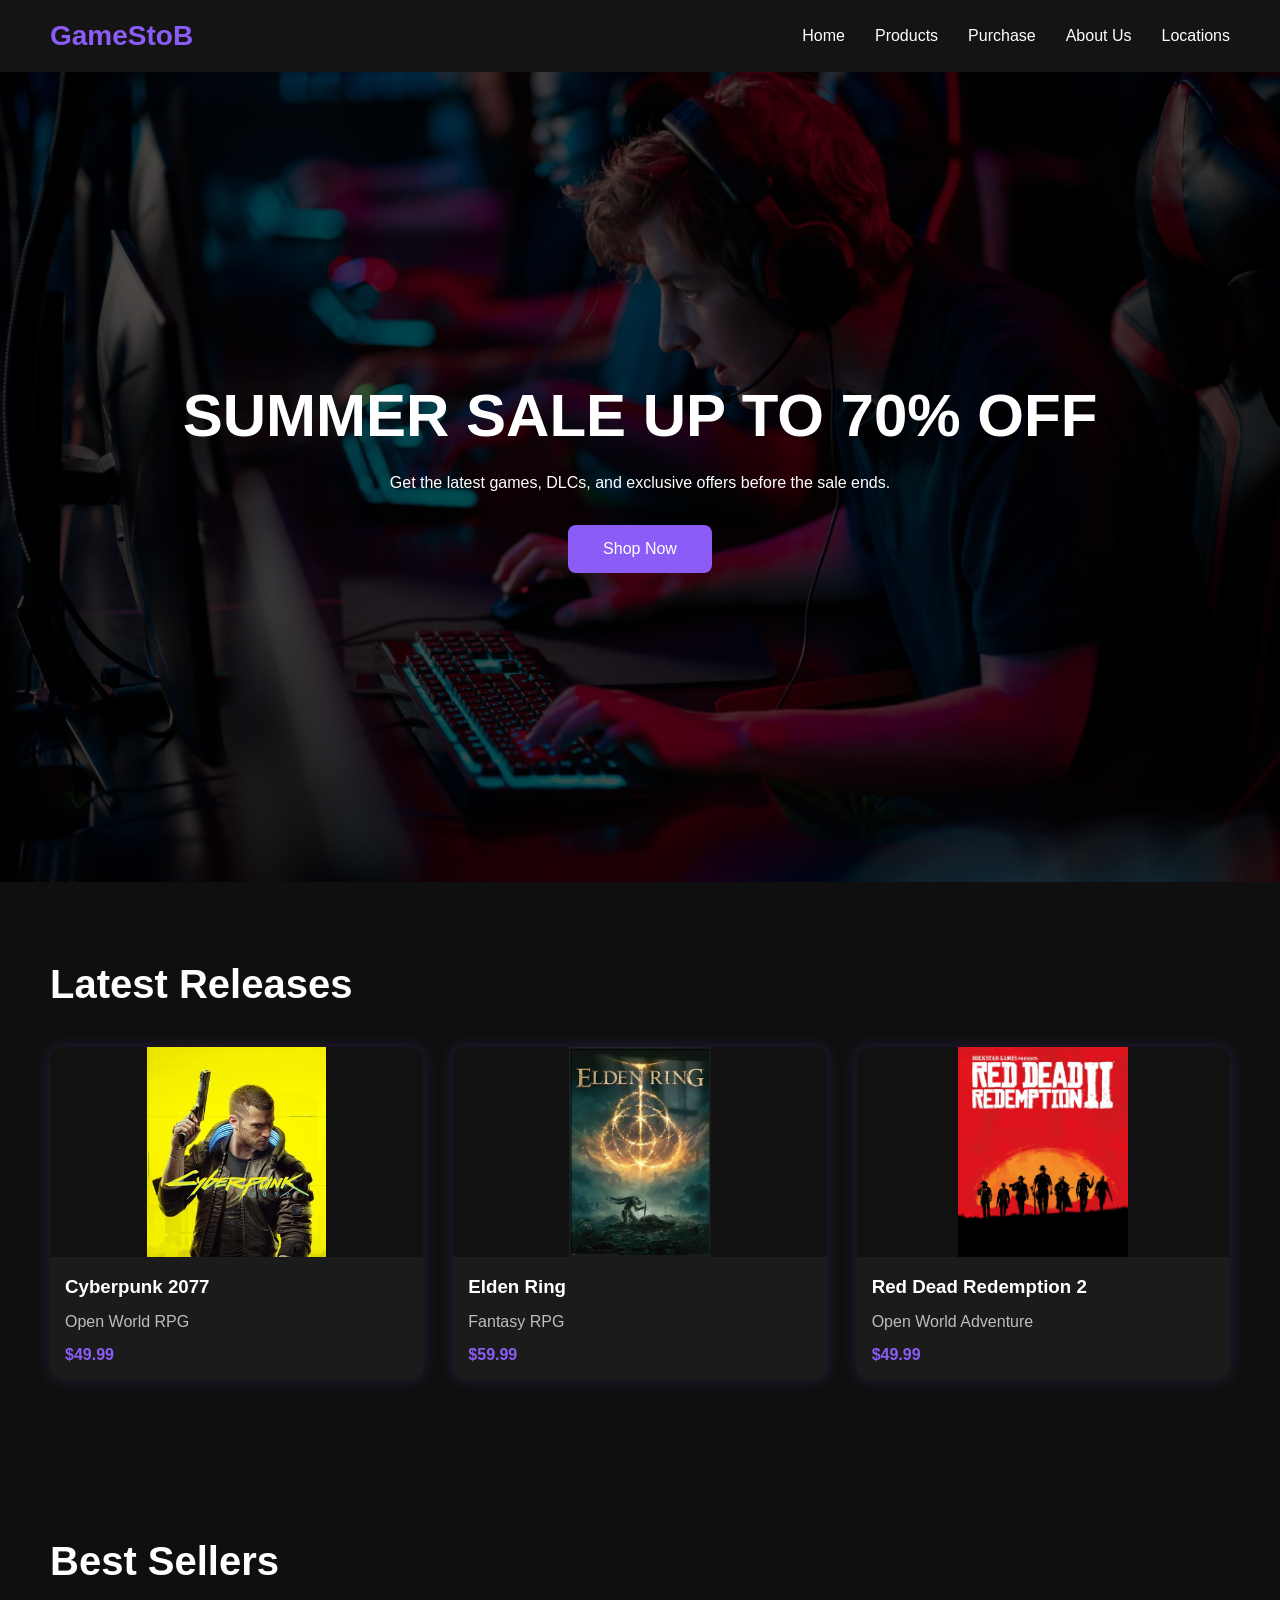
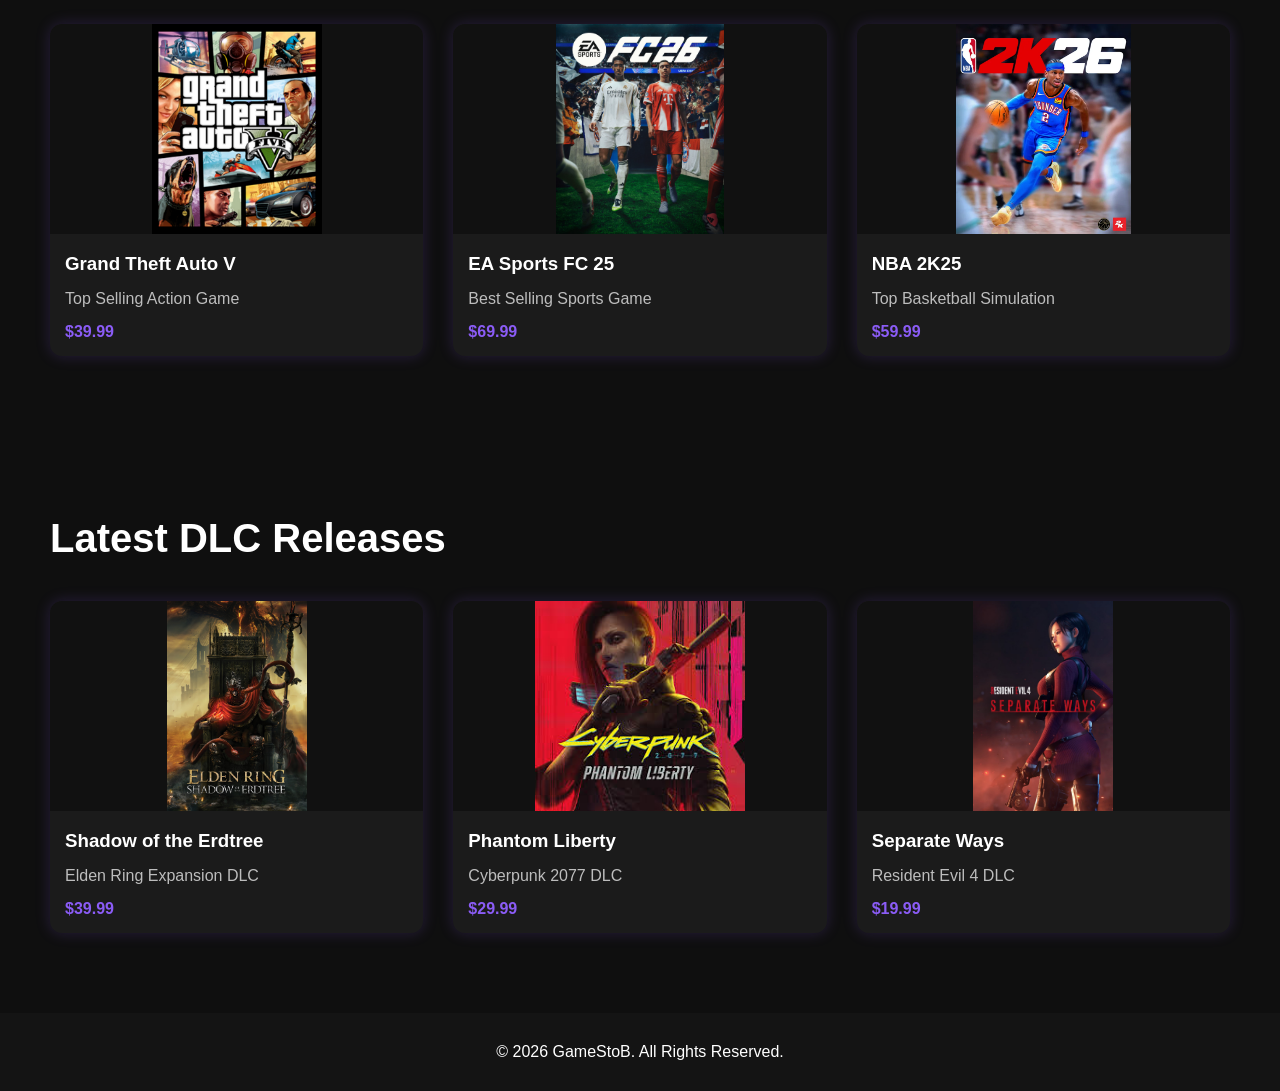
<file: index.html>
<!DOCTYPE html>
<html lang="en">
<head>
    <meta charset="UTF-8">
    <meta name="viewport" content="width=device-width, initial-scale=1.0">
    <title>GameStoB</title>

    <link rel="stylesheet" href="css/style.css">
</head>
<body>

    <header>
        <nav class="navbar">
            <div class="logo">GameStoB</div>

            <ul class="nav-links">
                <li><a href="index.html">Home</a></li>
                <li><a href="products.html">Products</a></li>
                <li><a href="purchase.html">Purchase</a></li>
                <li><a href="about.html">About Us</a></li>
                <li><a href="locations.html">Locations</a></li>
            </ul>
        </nav>
    </header>

    <section class="hero">
        <div class="hero-content">
            <h1>SUMMER SALE UP TO 70% OFF</h1>

            <p>
                Get the latest games, DLCs, and exclusive offers before the sale ends.
            </p>

        <a href="products.html">

            <button>
                Shop Now
            </button>

        </a>  
             
    </div>
    </section>

    <section class="latest-games" id="latest">
        <h2>Latest Releases</h2>

        <div class="game-container">

    <!--cbpunk-->

    <div class="game-card">

        <img src="assets/Images/CBPUNK.jpg" alt="Cyberpunk 2077">

        <h3>Cyberpunk 2077</h3>

        <p>Open World RPG</p>

        <span>$49.99</span>

    </div>

    <!--eldenring-->

    <div class="game-card">

        <img src="assets/Images/ELDENRING.jpg" alt="Elden Ring">

        <h3>Elden Ring</h3>

        <p>Fantasy RPG</p>

        <span>$59.99</span>

    </div>

    <!--rdr-->

    <div class="game-card">

        <img src="assets/Images/RDR.jpg" alt="Red Dead Redemption 2">

        <h3>Red Dead Redemption 2</h3>

        <p>Open World Adventure</p>

        <span>$49.99</span>

    </div>

    </div>

    </section>

    <!--best sellers -->

<section class="latest-games">

    <h2>Best Sellers</h2>

    <div class="game-container">

        <div class="game-card">
            <img src="assets/Images/GTAV.png" alt="GTA V">

            <h3>Grand Theft Auto V</h3>

            <p>Top Selling Action Game</p>

            <span>$39.99</span>
        </div>

        <div class="game-card">
            <img src="assets/Images/EASPORT.png" alt="EA Sports FC 25">

            <h3>EA Sports FC 25</h3>

            <p>Best Selling Sports Game</p>

            <span>$69.99</span>
        </div>

        <div class="game-card">
            <img src="assets/Images/NBA2K.webp" alt="NBA 2K25">

            <h3>NBA 2K25</h3>

            <p>Top Basketball Simulation</p>

            <span>$59.99</span>
        </div>

    </div>

</section>

<!--latest -->

<section class="latest-games">

    <h2>Latest DLC Releases</h2>

    <div class="game-container">

        <div class="game-card">
            <img src="assets/Images/shadowofe.jpg" alt="Shadow of the Erdtree">

            <h3>Shadow of the Erdtree</h3>

            <p>Elden Ring Expansion DLC</p>

            <span>$39.99</span>
        </div>

        <div class="game-card">
            <img src="assets/Images/CBPUNKPHANTOM.jpg" alt="Phantom Liberty">

            <h3>Phantom Liberty</h3>

            <p>Cyberpunk 2077 DLC</p>

            <span>$29.99</span>
        </div>

        <div class="game-card">
            <img src="assets/Images/RESEPERATEWAYS.jpg" alt="Separate Ways">

            <h3>Separate Ways</h3>

            <p>Resident Evil 4 DLC</p>

            <span>$19.99</span>
        </div>

    </div>

    </section>

    <footer>
        <p>© 2026 GameStoB. All Rights Reserved.</p>
    </footer>

</body>
</html>
</file>
<file: css/style.css>
*{
    margin: 0;
    padding: 0;
    box-sizing: border-box;
    font-family: Arial, sans-serif;
}

body{
    background-color: #0f0f0f;
    color: white;
}

.navbar{
    display: flex;
    justify-content: space-between;
    align-items: center;

    padding: 20px 50px;
    background-color: #141414;
}

.logo{
    font-size: 28px;
    font-weight: bold;
    color: #8b5cf6;
}

.nav-links{
    display: flex;
    list-style: none;
    gap: 30px;
}

.nav-links a{
    text-decoration: none;
    color: white;
    transition: 0.3s;
}

.nav-links a:hover{
    color: #8b5cf6;
}

.hero{
    height: 90vh;

    display: flex;
    justify-content: center;
    align-items: center;
    text-align: center;

    background: linear-gradient(rgba(0,0,0,0.7),
    rgba(0,0,0,0.7)),
    url('../assets/Images/homepage.jpg');

    background-size: cover;
    background-position: center;
}

.hero-content h1{
    font-size: 60px;
    margin-bottom: 20px;
}

.hero-content p{
    width: 60%;
    margin: auto;
    margin-bottom: 30px;
    line-height: 1.6;
}

.hero-content button{
    padding: 15px 35px;
    border: none;
    background-color: #8b5cf6;
    color: white;
    font-size: 16px;
    border-radius: 8px;
    cursor: pointer;
    transition: 0.3s;
}

.hero-content button:hover{
    background-color: #6d28d9;
}

.latest-games{
    padding: 80px 50px;
}

.latest-games h2{
    margin-bottom: 40px;
    font-size: 40px;
}

.game-container{
    display: grid;
    grid-template-columns: repeat(3,1fr);
    gap: 30px;
}

.game-card{
    background-color: #1b1b1b;
    border-radius: 12px;
    overflow: hidden;
    transition: 0.3s;

    box-shadow: 0 0 15px rgba(139,92,246,0.2);
}

.game-card:hover{
    transform: translateY(-10px);

    box-shadow: 0 0 25px rgba(139,92,246,0.5);
}

.game-card img{
    width: 100%;
    aspect-ratio: 16/9;
    object-fit: contain;
    background: #111;
}

.game-card h3{
    padding: 15px;
}

.game-card p{
    padding: 0 15px;
    color: #bdbdbd;
}

.game-card span{
    display: block;
    padding: 15px;
    color: #8b5cf6;
    font-weight: bold;
}

footer{
    text-align: center;
    padding: 30px;
    background-color: #141414;
}


@media screen and (max-width:768px){

    .navbar{
        flex-direction: column;
        gap: 20px;
    }

    .nav-links{
        flex-direction: column;
        text-align: center;
    }

    .hero-content h1{
        font-size: 36px;
    }

    .hero-content p{
        width: 90%;
    }

    .game-container{
        grid-template-columns: 1fr;
    }

}

.products-page{
    padding: 80px 50px;
}

.products-page h1{
    font-size: 50px;
    margin-bottom: 20px;
}

.products-description{
    color: #bdbdbd;
    margin-bottom: 50px;
    line-height: 1.6;
}

.buy-btn{
    margin: 15px;
    padding: 12px 20px;
    border: none;
    background-color: #8b5cf6;
    color: white;
    border-radius: 8px;
    cursor: pointer;
    transition: 0.3s;
}

.buy-btn:hover{
    background-color: #6d28d9;
}

.search-container{
    margin: 30px 0;
}

#genreFilter{
    margin-top: 15px;
    width: 100%;
    padding: 15px;
    border: none;
    border-radius: 8px;
    background-color: #1a1a1a;
    color: white;
    font-size: 16px;
}

#searchInput{
    width: 100%;
    padding: 15px;
    font-size: 16px;
    border: none;
    border-radius: 8px;
    outline: none;
    background-color: #1a1a1a;
    color: white;
}

#searchInput:focus{
    box-shadow: 0 0 10px #7c4dff;
}

.purchase-page{
    padding: 80px 20px;
    display: flex;
    justify-content: center;
}

.purchase-container{
    width: 100%;
    max-width: 700px;

    background-color: #1b1b1b;

    padding: 40px;

    border-radius: 15px;
}

.purchase-container h1{
    font-size: 45px;
    margin-bottom: 15px;
}

.purchase-container p{
    color: #bdbdbd;
    margin-bottom: 30px;
}

.purchase-container form{
    display: flex;
    flex-direction: column;
}

.purchase-container label{
    margin-bottom: 10px;
    margin-top: 20px;
}

.purchase-container input,
.purchase-container select,
.purchase-container textarea{
    padding: 15px;

    border: none;

    border-radius: 8px;

    background-color: #2a2a2a;

    color: white;

    font-size: 15px;
}

.radio-group{
    display: flex;
    gap: 20px;
    margin-top: 10px;
}

.checkbox-group{
    display: flex;
    align-items: center;
    gap: 10px;

    margin-top: 25px;
}

.submit-btn{
    margin-top: 30px;

    padding: 15px;

    border: none;

    background-color: #8b5cf6;

    color: white;

    font-size: 16px;

    border-radius: 10px;

    cursor: pointer;

    transition: 0.3s;
}

.submit-btn:hover{
    background-color: #6d28d9;
}

.selected-game{
    background: #1a1a1a;
    padding: 20px;
    border-radius: 10px;
    margin-bottom: 20px;
    text-align: center;
}

.selected-game img{
    width: 200px;
    height: 120px;
    object-fit: cover;
    border-radius: 10px;
    margin: 15px 0;
}

.selected-game h2{
    margin-bottom: 10px;
}

.selected-game p{
    margin: 5px 0;
}

.purchase-page{

    min-height: 100vh;

    padding: 80px 20px;

    background:
    linear-gradient(
        rgba(0,0,0,0.85),
        rgba(0,0,0,0.85)
    ),
    url("../assets/images/homepage.jpg");

    background-size: cover;
    background-position: center;
}

.purchase-wrapper{

    max-width: 1200px;

    margin: auto;

    display: flex;

    gap: 40px;

    align-items: flex-start;
}

.game-preview{

    flex: 1;

    background: #181818;

    border-radius: 15px;

    padding: 25px;

    text-align: center;

    box-shadow: 0 0 20px rgba(123,63,242,0.3);
}

.game-preview img{

    width: 100%;

    max-width: 320px;

    border-radius: 10px;

    margin: 15px 0;
}

.game-preview h2{

    margin-bottom: 20px;
}

.game-preview p{

    color: #cccccc;

    margin: 8px 0;
}

.purchase-container{

    flex: 1.5;
}

@media screen and (max-width:768px){

    .purchase-wrapper{

        flex-direction: column;
    }

    .game-preview,
    .purchase-container{

        width: 100%;
    }

}

.locations-page{
    padding: 80px 50px;
}

.locations-page h1{
    font-size: 50px;
    margin-bottom: 20px;
}

.location-description{
    color: #bdbdbd;
    margin-bottom: 50px;
    line-height: 1.6;
}

.location-container{
    display: flex;
    flex-direction: column;
    gap: 40px;
}

.location-card{
    display: flex;
    gap: 30px;

    background-color: #1b1b1b;

    border-radius: 15px;

    overflow: hidden;

    transition: 0.3s;
}

.location-card:hover{
    transform: translateY(-8px);
}

.location-card img{
    width: 350px;
    height: 250px;

    object-fit: cover;
    transition: 0.3s;
}

.location-content{
    padding: 30px;

    display: flex;
    flex-direction: column;
    justify-content: center;
}

.location-content h2{
    margin-bottom: 15px;
}

.location-content p{
    line-height: 1.7;
    color: #bdbdbd;

    margin-bottom: 20px;
}

.location-content span{
    color: #8b5cf6;
    font-weight: bold;
}


@media screen and (max-width:768px){

    .location-card{
        flex-direction: column;
    }

    .location-card img{
        width: 100%;
    }

}

.locations-page{
    padding: 80px 50px;
}

.locations-page h1{
    font-size: 50px;
    margin-bottom: 20px;
}

.location-description{
    color: #bdbdbd;
    margin-bottom: 50px;
    line-height: 1.6;
}

.location-container{
    display: flex;
    flex-direction: column;
    gap: 40px;
}

.location-card{
    display: flex;
    gap: 30px;

    background-color: #1b1b1b;

    border-radius: 15px;

    overflow: hidden;

    transition: 0.3s;
}

.location-card:hover{
    transform: translateY(-8px);
}

.location-card img{
    width: 350px;
    height: 250px;

    object-fit: cover;
    transition: 0.3s;
}

.location-content{
    padding: 30px;

    display: flex;
    flex-direction: column;
    justify-content: center;
}

.location-content h2{
    margin-bottom: 15px;
}

.location-content p{
    line-height: 1.7;
    color: #bdbdbd;

    margin-bottom: 20px;
}

.location-content span{
    color: #8b5cf6;
    font-weight: bold;
}

/* RESPONSIVE */

@media screen and (max-width:768px){

    .location-card{
        flex-direction: column;
    }

    .location-card img{
        width: 100%;
    }

}

.location-card:hover img{
    transform: scale(1.03);
}

.about-page{
    padding: 80px 8%;
}

/* HERO */

.about-hero{
    text-align: center;
    margin-bottom: 100px;
}

.about-hero h1{
    font-size: 72px;
    margin-bottom: 25px;
}

.about-hero p{
    max-width: 850px;
    margin: auto;

    line-height: 1.8;

    color: #bdbdbd;

    font-size: 18px;
}

/* SECTION */

.about-section{
    display: flex;
    align-items: center;
    justify-content: space-between;

    gap: 60px;

    margin-bottom: 70px;
}

.reverse{
    flex-direction: row-reverse;
}

.about-text{
    flex: 1;
}

.about-text h2{
    font-size: 52px;
    margin-bottom: 25px;
}

.about-text p{
    color: #bdbdbd;

    line-height: 1.9;

    margin-bottom: 20px;

    font-size: 17px;
}

.about-section img{
    width: 500px;
    height: 320px;

    object-fit: cover;

    border-radius: 20px;

    transition: 0.3s;

    box-shadow: 0 0 25px rgba(139,92,246,0.2);
}

.about-section img:hover{
    transform: scale(1.03);

    box-shadow: 0 0 35px rgba(139,92,246,0.5);
}

/* STATS */

.stats-section{
    display: grid;

    grid-template-columns: repeat(4,1fr);

    gap: 30px;
}

.stat-box{
    background-color: #181818;

    padding: 50px 20px;

    border-radius: 20px;

    text-align: center;

    transition: 0.3s;

    border: 1px solid rgba(255,255,255,0.05);
}

.stat-box:hover{
    transform: translateY(-10px);

    box-shadow: 0 0 30px rgba(139,92,246,0.4);
}

.stat-box h2{
    color: #8b5cf6;

    font-size: 48px;

    margin-bottom: 15px;
}

.stat-box p{
    color: #bdbdbd;

    font-size: 16px;
}

/* RESPONSIVE */

@media screen and (max-width:768px){

    .about-hero h1{
        font-size: 48px;
    }

    .about-hero p{
        font-size: 16px;
    }

    .about-section{
        flex-direction: column;
    }

    .reverse{
        flex-direction: column;
    }

    .about-section img{
        width: 100%;
        height: 250px;
    }

    .about-text h2{
        font-size: 40px;
    }

    .stats-section{
        grid-template-columns: 1fr;
    }

}

.location-link{
    text-decoration: none;
    color: white;
}

.location-card{
    cursor: pointer;

    border: 1px solid rgba(255,255,255,0.05);

    box-shadow: 0 0 20px rgba(139,92,246,0.08);
}

.location-card:hover{
    transform: translateY(-10px);

    box-shadow: 0 0 35px rgba(139,92,246,0.35);

    border: 1px solid rgba(139,92,246,0.3);
}

.products-page{

    min-height:100vh;

    padding:120px 60px;

    background:
    linear-gradient(
    rgba(0,0,0,0.88),
    rgba(0,0,0,0.88)
    ),
    url("../assets/images/homepage.jpg");

    background-size:cover;
    background-position:center;
    background-attachment:fixed;
}

.purchase-page{

    min-height:100vh;

    padding:120px 20px;

    background:
    linear-gradient(
    rgba(0,0,0,0.90),
    rgba(0,0,0,0.90)
    ),
    url("../assets/images/homepage.jpg");

    background-size:cover;
    background-position:center;
    background-attachment:fixed;
}

.about-page{

    min-height:100vh;

    padding:120px 60px;

    background:
    linear-gradient(
    rgba(0,0,0,0.88),
    rgba(0,0,0,0.88)
    ),
    url("../assets/images/homepage.jpg");

    background-size:cover;
    background-position:center;
    background-attachment:fixed;
}

.locations-page{

    min-height:100vh;

    padding:120px 60px;

    background:
    linear-gradient(
    rgba(0,0,0,0.88),
    rgba(0,0,0,0.88)
    ),
    url("../assets/images/homepage.jpg");

    background-size:cover;
    background-position:center;
    background-attachment:fixed;
}
</file>
